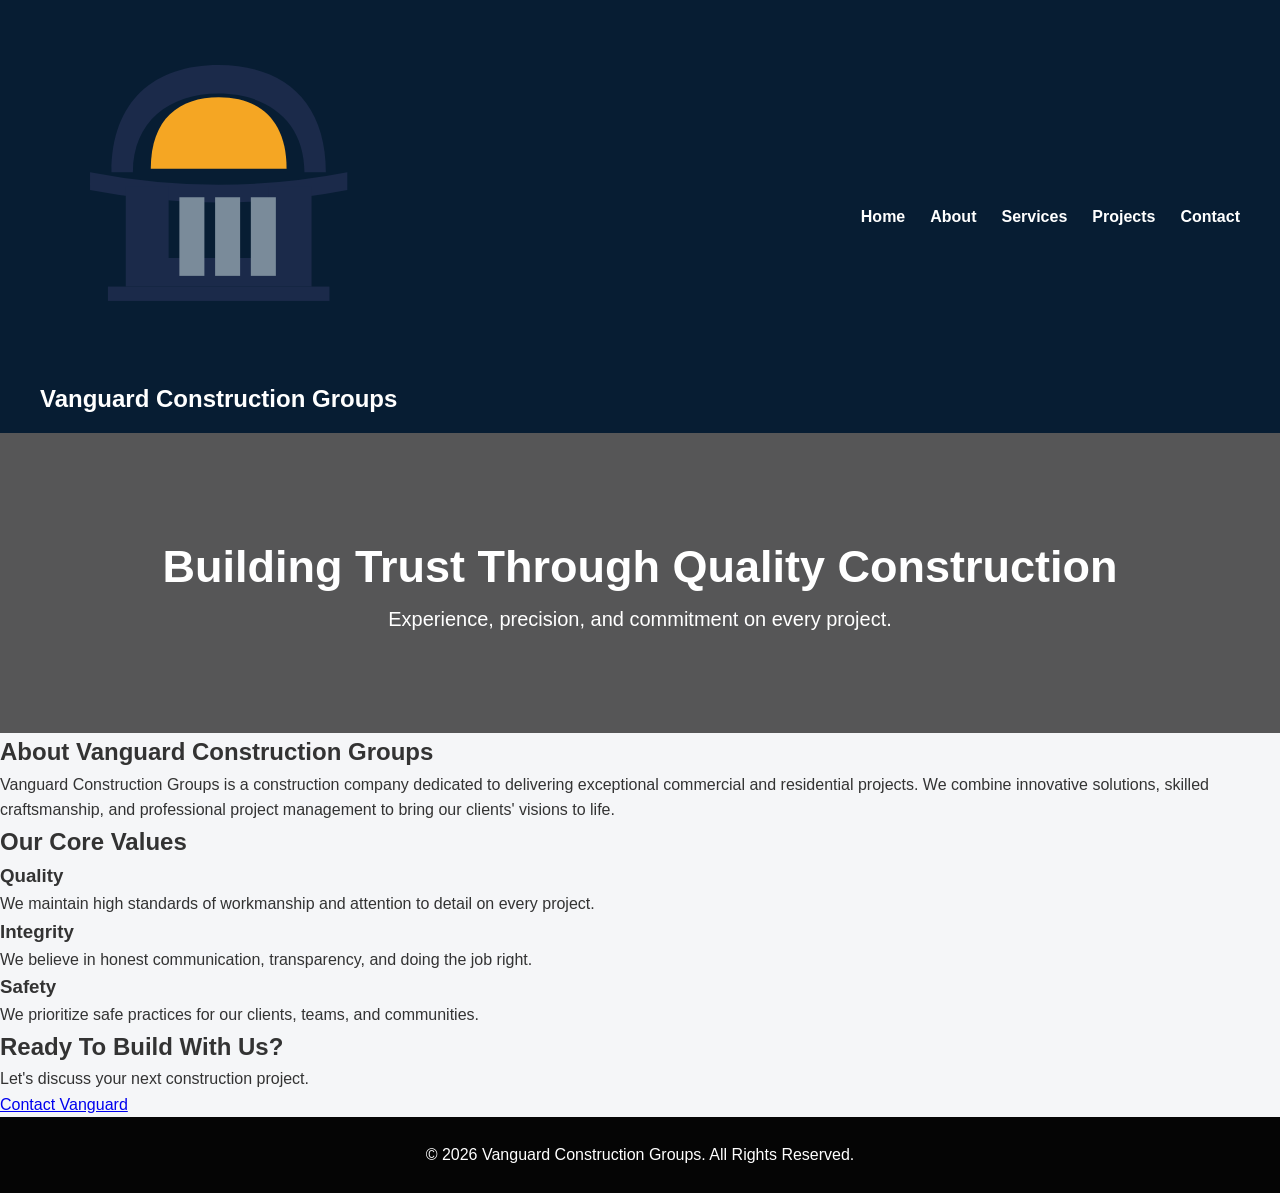
<file: about.html>
<!DOCTYPE html>
<html lang="en">

<head>
    <meta charset="UTF-8">
    <meta name="viewport" content="width=device-width, initial-scale=1.0">
    <title>About Us | Vanguard Construction Groups</title>
    <link rel="stylesheet" href="./assets/css/style.css">
</head>


<body>


<header>

<nav>


<div class="brand">


<div class="logo">

<svg xmlns="http://www.w3.org/2000/svg" viewBox="0 0 500 500">

<path d="M100 220 
C100 120,160 70,250 70
C340 70,400 120,400 220
L370 220
C370 150,320 110,250 110
C180 110,130 150,130 220
Z"
fill="#1B2A4A"/>


<path d="M70 220
Q250 255 430 220
L430 245
Q250 280 70 245
Z"
fill="#1B2A4A"/>


<path d="M155 215
C155 145,195 115,250 115
C305 115,345 145,345 215
Z"
fill="#F5A623"/>


<path d="M120 240
L120 380
L380 380
L380 240
L320 240
L320 340
L180 340
L180 240
Z"
fill="#1B2A4A"/>


<rect x="195" y="255" width="35" height="110" fill="#7A8B9A"/>
<rect x="245" y="255" width="35" height="110" fill="#7A8B9A"/>
<rect x="295" y="255" width="35" height="110" fill="#7A8B9A"/>


<rect x="95" y="380" width="310" height="20" fill="#1B2A4A"/>

</svg>

</div>



<h1>Vanguard Construction Groups</h1>


</div>




<ul>

<li><a href="index.html">Home</a></li>
<li><a href="about.html">About</a></li>
<li><a href="services.html">Services</a></li>
<li><a href="projects.html">Projects</a></li>
<li><a href="contact.html">Contact</a></li>

</ul>


</nav>

</header>





<section class="hero">

<div class="hero-content">

<h2>Building Trust Through Quality Construction</h2>

<p>
Experience, precision, and commitment on every project.
</p>

</div>

</section>





<section class="about">


<h2>About Vanguard Construction Groups</h2>


<p>
Vanguard Construction Groups is a construction company dedicated to delivering
exceptional commercial and residential projects. We combine innovative solutions,
skilled craftsmanship, and professional project management to bring our clients'
visions to life.
</p>


</section>





<section class="values">


<h2>Our Core Values</h2>


<div class="value-grid">


<div class="value-card">

<h3>Quality</h3>

<p>
We maintain high standards of workmanship and attention to detail on every project.
</p>

</div>



<div class="value-card">

<h3>Integrity</h3>

<p>
We believe in honest communication, transparency, and doing the job right.
</p>

</div>



<div class="value-card">

<h3>Safety</h3>

<p>
We prioritize safe practices for our clients, teams, and communities.
</p>

</div>


</div>


</section>





<section class="cta">


<h2>Ready To Build With Us?</h2>


<p>
Let's discuss your next construction project.
</p>


<a href="contact.html">
Contact Vanguard
</a>


</section>





<footer>

<p>
© 2026 Vanguard Construction Groups. All Rights Reserved.
</p>

</footer>



</body>

</html>
</file>
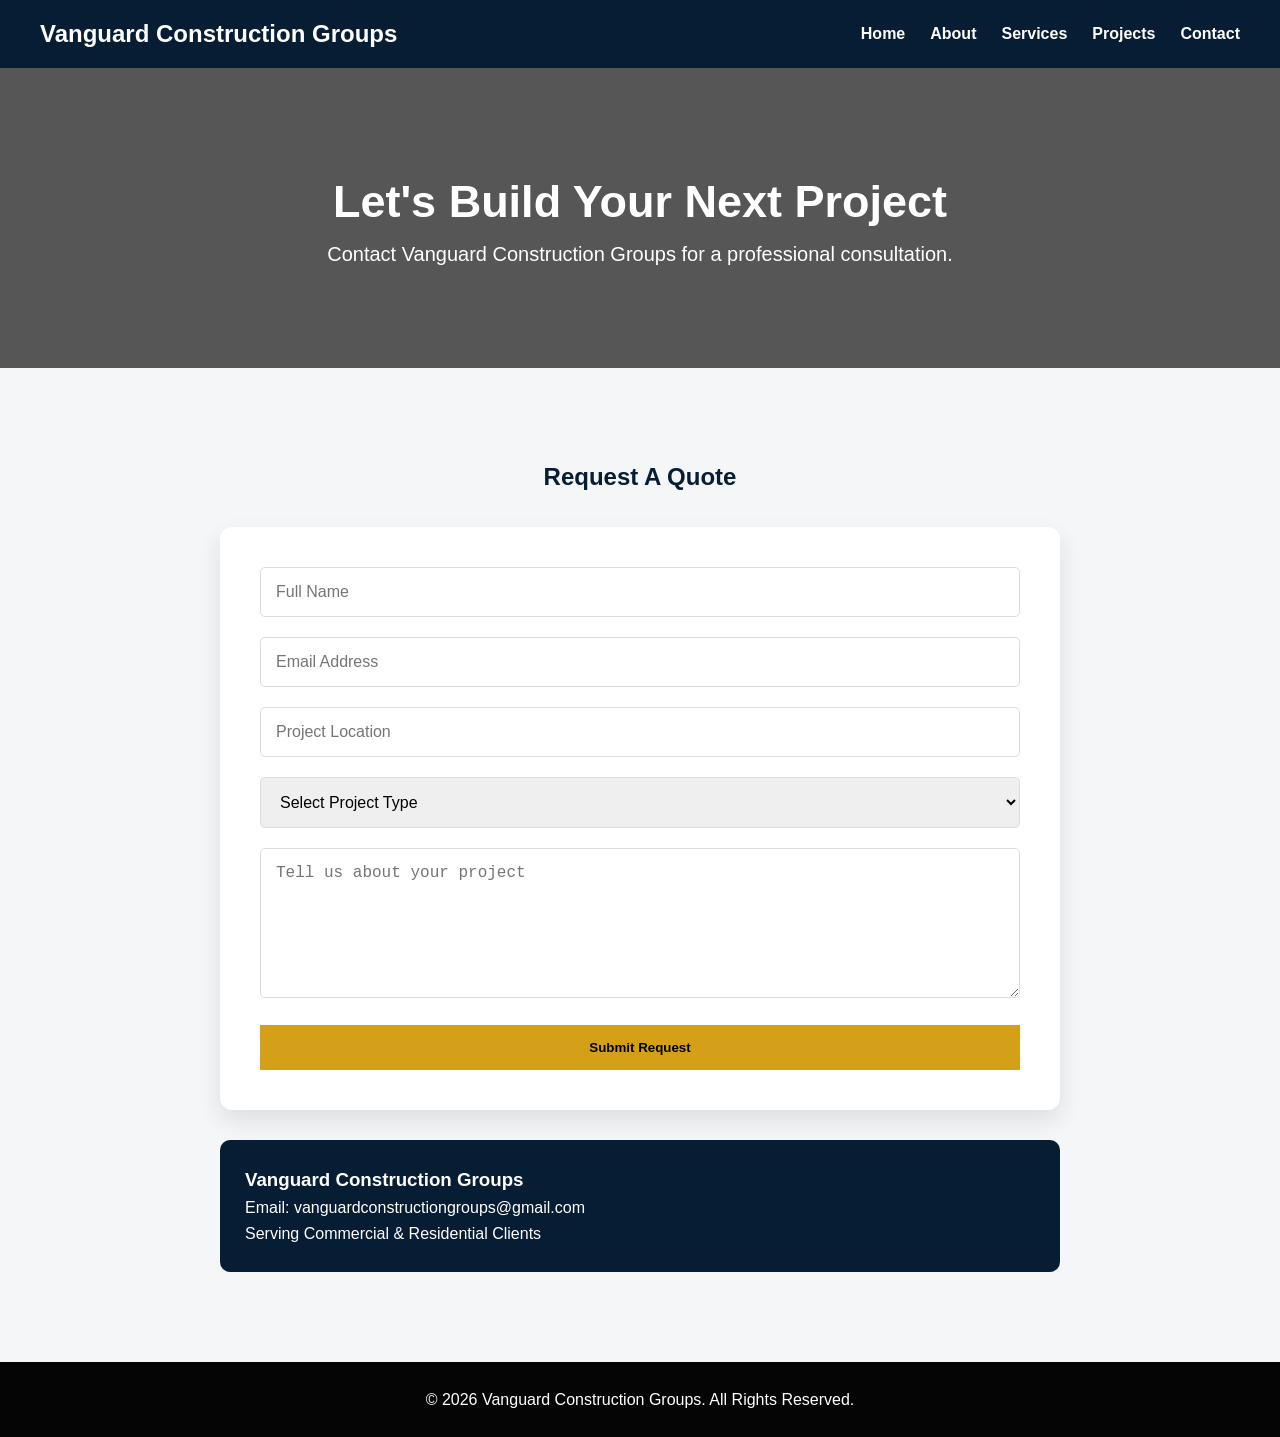
<file: contact.html>
<!DOCTYPE html>
<html lang="en">

<head>
    <meta charset="UTF-8">
    <meta name="viewport" content="width=device-width, initial-scale=1.0">
    <title>Contact | Vanguard Construction Groups</title>
    <link rel="stylesheet" href="./assets/css/style.css">
</head>


<body>


<header>

<nav>

<div class="brand">

<h1>Vanguard Construction Groups</h1>

</div>


<ul>

<li><a href="index.html">Home</a></li>
<li><a href="about.html">About</a></li>
<li><a href="services.html">Services</a></li>
<li><a href="projects.html">Projects</a></li>
<li><a href="contact.html">Contact</a></li>

</ul>


</nav>

</header>



<section class="hero">

<div class="hero-content">

<h2>Let's Build Your Next Project</h2>

<p>
Contact Vanguard Construction Groups for a professional consultation.
</p>

</div>

</section>



<section class="contact">


<h2>Request A Quote</h2>



<form action="https://formspree.io/f/mlgqvvgo" method="POST">


<input type="hidden" name="_next" value="thank-you.html">


<input 
type="text" 
name="name" 
placeholder="Full Name" 
required>


<input 
type="email" 
name="email" 
placeholder="Email Address" 
required>


<input 
type="text" 
name="location" 
placeholder="Project Location">


<select name="project_type" required>

<option value="">Select Project Type</option>

<option>Commercial Construction</option>

<option>Residential Construction</option>

<option>Renovation</option>

<option>Project Management</option>

</select>



<textarea 
name="message" 
placeholder="Tell us about your project"
required></textarea>



<button type="submit">
Submit Request
</button>


</form>



<div class="contact-info">


<h3>Vanguard Construction Groups</h3>


<p>
Email: vanguardconstructiongroups@gmail.com
</p>


<p>
Serving Commercial & Residential Clients
</p>


</div>



</section>



<footer>

<p>
© 2026 Vanguard Construction Groups. All Rights Reserved.
</p>

</footer>


</body>

</html>
</file>
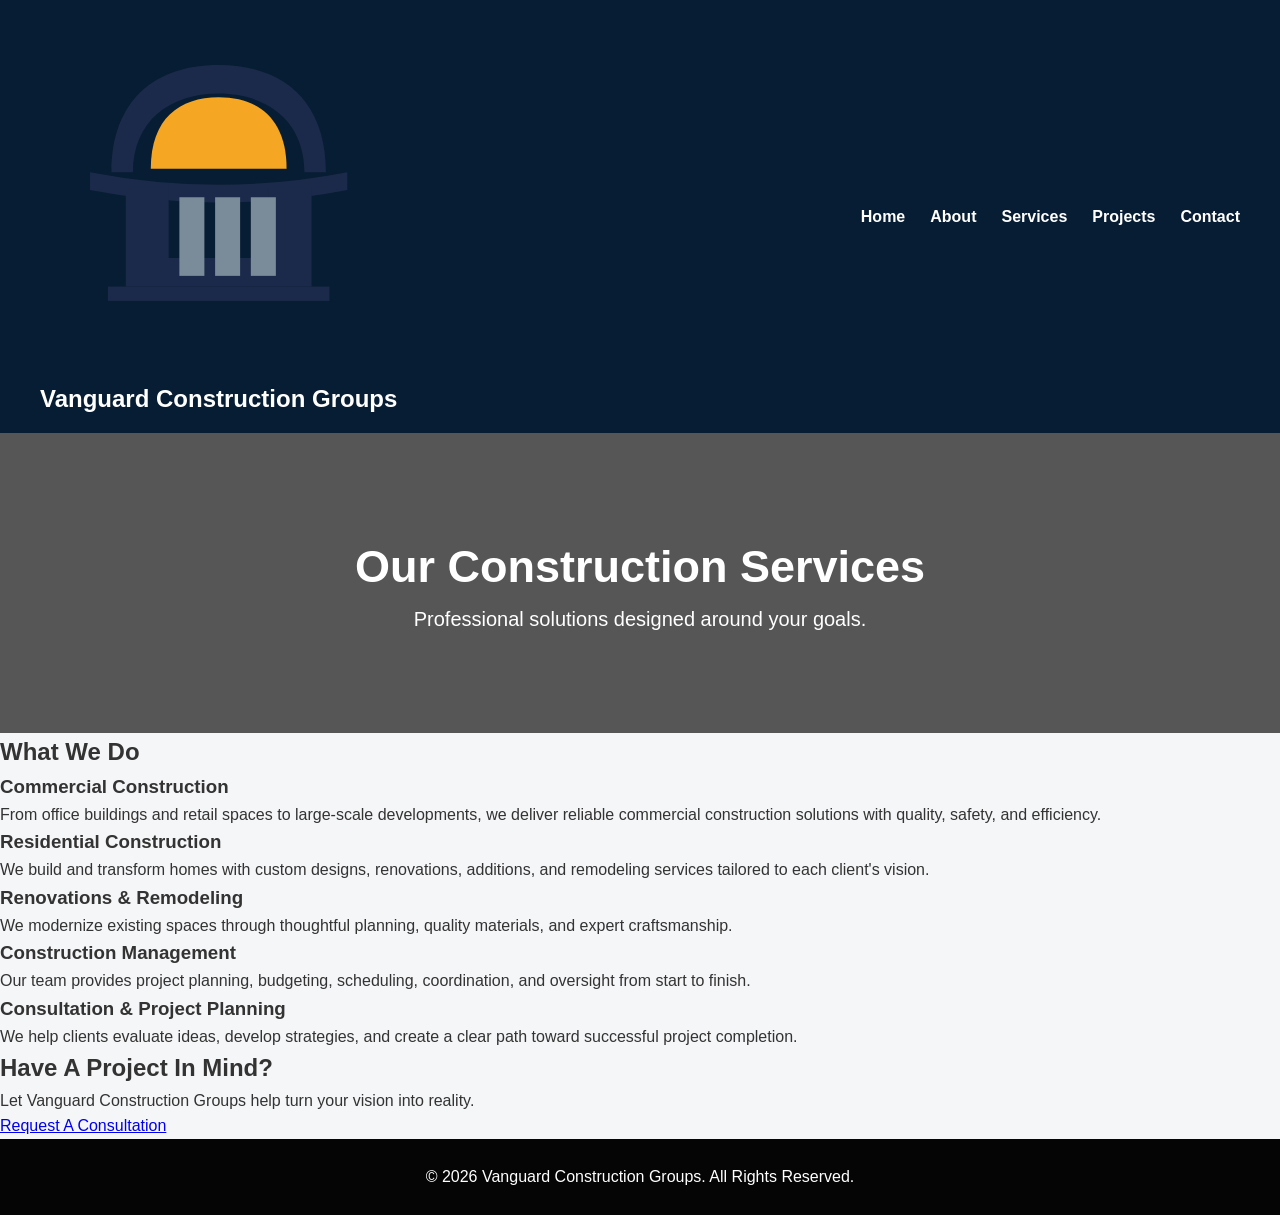
<file: services.html>
<!DOCTYPE html>
<html lang="en">

<head>
    <meta charset="UTF-8">
    <meta name="viewport" content="width=device-width, initial-scale=1.0">
    <title>Services | Vanguard Construction Groups</title>
    <link rel="stylesheet" href="./assets/css/style.css">
</head>


<body>


<header>

<nav>


<div class="brand">


<div class="logo">

<svg xmlns="http://www.w3.org/2000/svg" viewBox="0 0 500 500">

<path d="M100 220 
C100 120,160 70,250 70
C340 70,400 120,400 220
L370 220
C370 150,320 110,250 110
C180 110,130 150,130 220
Z"
fill="#1B2A4A"/>


<path d="M70 220
Q250 255 430 220
L430 245
Q250 280 70 245
Z"
fill="#1B2A4A"/>


<path d="M155 215
C155 145,195 115,250 115
C305 115,345 145,345 215
Z"
fill="#F5A623"/>


<path d="M120 240
L120 380
L380 380
L380 240
L320 240
L320 340
L180 340
L180 240
Z"
fill="#1B2A4A"/>


<rect x="195" y="255" width="35" height="110" fill="#7A8B9A"/>
<rect x="245" y="255" width="35" height="110" fill="#7A8B9A"/>
<rect x="295" y="255" width="35" height="110" fill="#7A8B9A"/>


<rect x="95" y="380" width="310" height="20" fill="#1B2A4A"/>

</svg>

</div>



<h1>Vanguard Construction Groups</h1>


</div>




<ul>

<li><a href="index.html">Home</a></li>
<li><a href="about.html">About</a></li>
<li><a href="services.html">Services</a></li>
<li><a href="projects.html">Projects</a></li>
<li><a href="contact.html">Contact</a></li>

</ul>


</nav>

</header>





<section class="hero">

<div class="hero-content">

<h2>Our Construction Services</h2>

<p>
Professional solutions designed around your goals.
</p>

</div>

</section>





<section class="services">


<h2>What We Do</h2>




<div class="service-card">

<h3>Commercial Construction</h3>

<p>
From office buildings and retail spaces to large-scale developments,
we deliver reliable commercial construction solutions with quality,
safety, and efficiency.
</p>

</div>





<div class="service-card">

<h3>Residential Construction</h3>

<p>
We build and transform homes with custom designs, renovations,
additions, and remodeling services tailored to each client's vision.
</p>

</div>





<div class="service-card">

<h3>Renovations & Remodeling</h3>

<p>
We modernize existing spaces through thoughtful planning,
quality materials, and expert craftsmanship.
</p>

</div>





<div class="service-card">

<h3>Construction Management</h3>

<p>
Our team provides project planning, budgeting, scheduling,
coordination, and oversight from start to finish.
</p>

</div>





<div class="service-card">

<h3>Consultation & Project Planning</h3>

<p>
We help clients evaluate ideas, develop strategies, and create
a clear path toward successful project completion.
</p>

</div>




</section>





<section class="cta">

<h2>Have A Project In Mind?</h2>

<p>
Let Vanguard Construction Groups help turn your vision into reality.
</p>


<a href="contact.html">
Request A Consultation
</a>


</section>





<footer>

<p>
© 2026 Vanguard Construction Groups. All Rights Reserved.
</p>

</footer>



</body>

</html>
</file>
<file: assets/css/style.css>
* {
    margin:0;
    padding:0;
    box-sizing:border-box;
}

body {
    font-family: Arial, sans-serif;
    color:#333;
    background:#f5f6f8;
    line-height:1.6;
}


/* HEADER */

header {
    background:#071d33;
    color:white;
    padding:15px 40px;
}


nav {
    display:flex;
    align-items:center;
    justify-content:space-between;
    flex-wrap:wrap;
}


.brand h1 {
    color:white;
    font-size:24px;
}


nav ul {
    display:flex;
    list-style:none;
    gap:25px;
}


nav a {
    color:white;
    text-decoration:none;
    font-weight:bold;
}


nav a:hover {
    color:#d4a017;
}


/* HERO */

.hero {

    min-height:300px;

    display:flex;

    justify-content:center;

    align-items:center;

    text-align:center;

    color:white;


    background:
    linear-gradient(
    rgba(0,0,0,.65),
    rgba(0,0,0,.65)
    ),
    url("https://images.unsplash.com/photo-1541888946425-d81bb19240f5?w=1600");


    background-size:cover;

    background-position:center;

}


.hero-content {
    padding:30px;
}


.hero h2 {
    font-size:45px;
}


.hero p {
    font-size:20px;
}



/* CONTACT */

.contact {

    max-width:900px;

    margin:60px auto;

    padding:30px;

}


.contact h2 {

    text-align:center;

    color:#071d33;

    margin-bottom:30px;

}



.contact form {

    background:white;

    padding:40px;

    border-radius:12px;

    box-shadow:0 10px 25px rgba(0,0,0,.1);

}



.contact input,
.contact select,
.contact textarea {

    width:100%;

    padding:15px;

    margin-bottom:20px;

    border:1px solid #ddd;

    border-radius:5px;

    font-size:16px;

}



.contact textarea {

    height:150px;

}



.contact button {

    width:100%;

    padding:15px;

    background:#d4a017;

    border:none;

    font-weight:bold;

    cursor:pointer;

}



.contact-info {

    margin-top:30px;

    background:#071d33;

    color:white;

    padding:25px;

    border-radius:10px;

}



/* FOOTER */

footer {

    background:#050505;

    color:white;

    text-align:center;

    padding:25px;

}



/* MOBILE */

@media(max-width:768px){

nav {

    flex-direction:column;

}


nav ul {

    margin-top:20px;

    flex-direction:column;

    text-align:center;

}


.hero h2 {

    font-size:32px;

}

}
</file>
